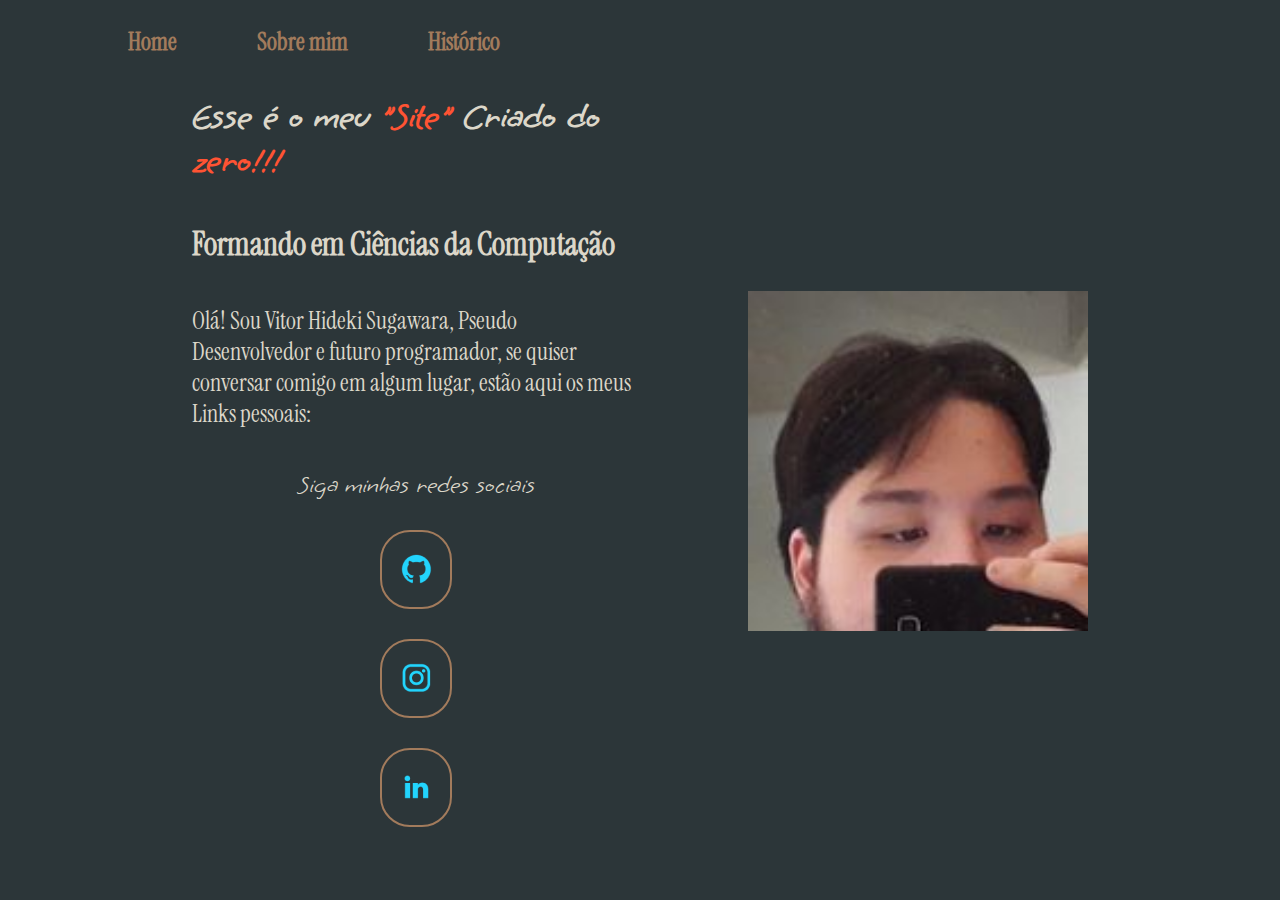
<file: index.html>
<!DOCTYPE html>
<html lang="pt-br">
    <!-- Defini a linguagem que estará usando -->
<head>
    <meta charset="UTF-8">
    <!-- é a biblioteca principal, em que faz a gente usar a maioria dos acentos existentes das línguas do mundo -->
    <meta http-equiv="X-UA-Compatible" content="IE=edge">
    <!-- É para deixar a versão mais recente do navegador -->
    <meta name="viewport" content="width=device-width, initial-scale=1.0">
    <!-- É para poder modificar a largura do site independente do dispositivo, se é celular, tablet, note ou monitor de um PC -->
    <title>Portifólio</title>
    <link rel="stylesheet" href="./css_style/style.css">
</head>
<body>
    <header class="cabecalho">
        <nav class="cabecalho_menu"> 
            <a class="cabecalho_menu_link" href="index.html">Home</a>
            <a class="cabecalho_menu_link"href="about.html"> Sobre mim  </a>
            <a class="cabecalho_menu_link"href="historico.html"> Histórico </a>
        </nav>    
    </header>
    <main class="apresentação"> 
        <section class="apresentação__conteudo">
         <h1 class="apresentação__conteudo__titulo"> Esse é o meu  <strong class="destaque"> "Site" </strong> Criado do <strong class="destaque">zero!!!</strong></h1>
         <h1>Formando em Ciências da Computação</h1>
         <p class="apresentação__conteudo__texto">Olá! Sou Vitor Hideki Sugawara, Pseudo Desenvolvedor e futuro programador, se quiser conversar comigo em algum lugar, estão aqui os meus Links pessoais: </p>
                <div class="apresentação__links">
                    <h2 class="apresentacao_links_subtitulo">Siga minhas redes sociais</h2>
                    <a class="apresentação__links__link" href="https://github.com/VHSug">
                        <img src="./assets/github.png">
                        </a>
                        <a class="apresentação__links__link" href="https://www.instagram.com/ikedih.o/">
                            <img src="./assets/instagram.png">
                            </a>
                            <a class="apresentação__links__link" href="https://www.linkedin.com/in/vitor-hideki-sugawara-8b96022a0/">
                                <img src="./assets/linkedin.png">
                                </a>
                    
                   
                </div>
         </section>
         <img class="apresentacaoimg" src="./assets/eu.png" alt="Esse sou eu, Vitor Hideki Sugawara."> 
    </main>
    
</body>
</html>
</file>
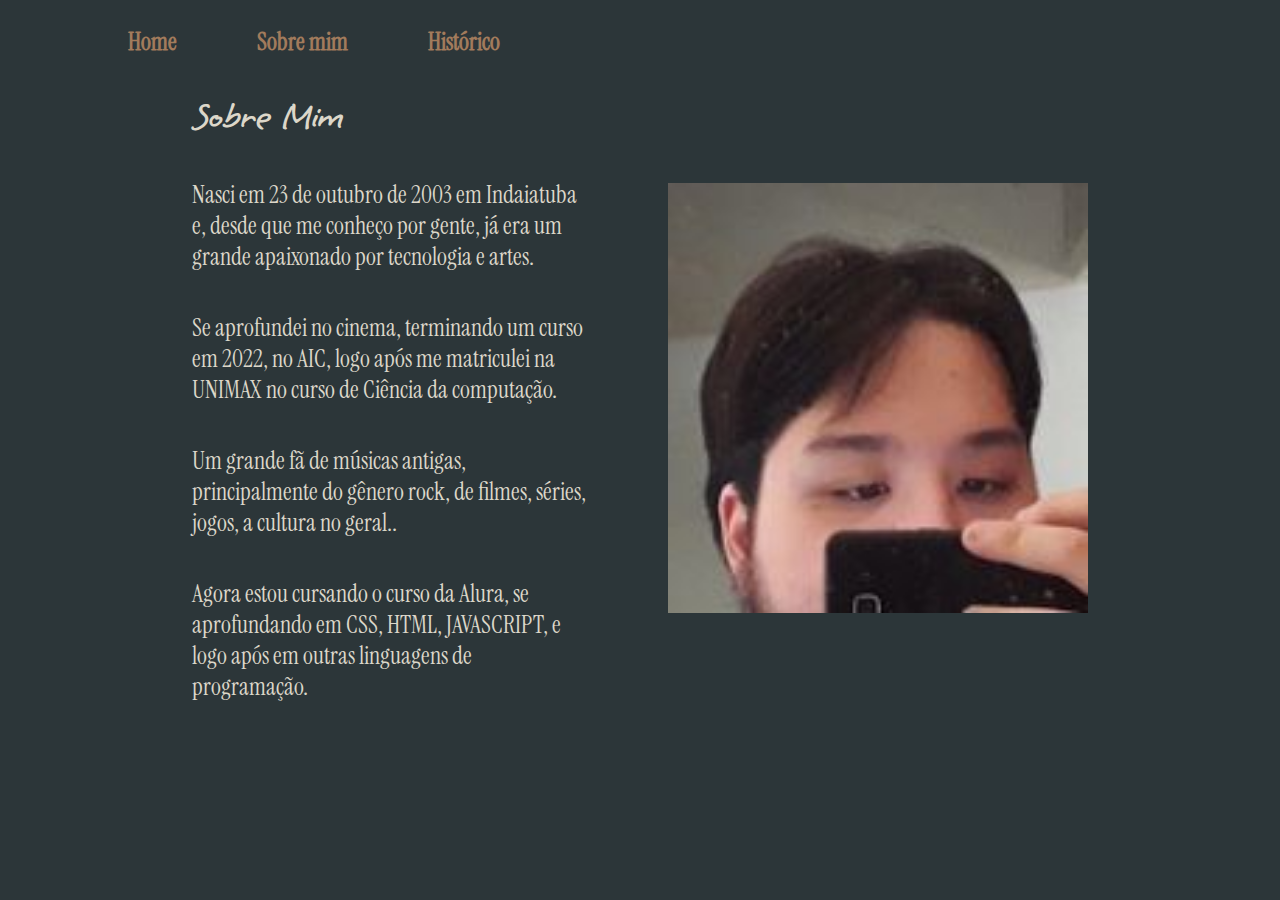
<file: about.html>
<!DOCTYPE html>
<html lang="pt-br">
<head>
<meta charset="UTF-8"> 
<meta http-equiv="X-UA-Compatible" content="IE=edge">
<meta name="viewport" content="width=device-width, initial-scale=1.0">
<title>Sobre mim</title> 
<link rel="stylesheet" href="./css_style/style.css">
</head>
<body> 
    <header class="cabecalho">
        <nav class="cabecalho_menu"> 
            <a class="cabecalho_menu_link" href="index.html">Home</a>
            <a class="cabecalho_menu_link"href="about.html"> Sobre mim  </a>
            <a class="cabecalho_menu_link"href="historico.html"> Histórico </a>
        </nav>   
    </header>
    <main class="apresentação">
        <section class="apresentação__conteudo"> 
            <h1 class="apresentação__conteudo__titulo">Sobre Mim</h1>
            <p class="apresentação__conteudo__texto">
                Nasci em 23 de outubro de 2003 em Indaiatuba e, desde que me conheço por gente, já era um grande apaixonado por tecnologia e artes.</p>
            <p class="apresentação__conteudo__texto">
                Se aprofundei no cinema, terminando um curso em 2022, no AIC, logo após me matriculei na UNIMAX no curso de Ciência da computação.</p>
                <p class=" apresentação__conteudo__texto">
                Um grande fã de músicas antigas, principalmente do gênero rock, de filmes, séries, jogos, a cultura no geral..
                </p>
            <p class="apresentação__conteudo__texto">
                Agora estou cursando o curso da Alura, se aprofundando em CSS, HTML, JAVASCRIPT, e logo após em outras linguagens de programação.
            </p>
        </section>
        <img src="./assets/eu.png" width="420" height="430" alt="Hideki">     
    </main>

</body>
</html>
</file>
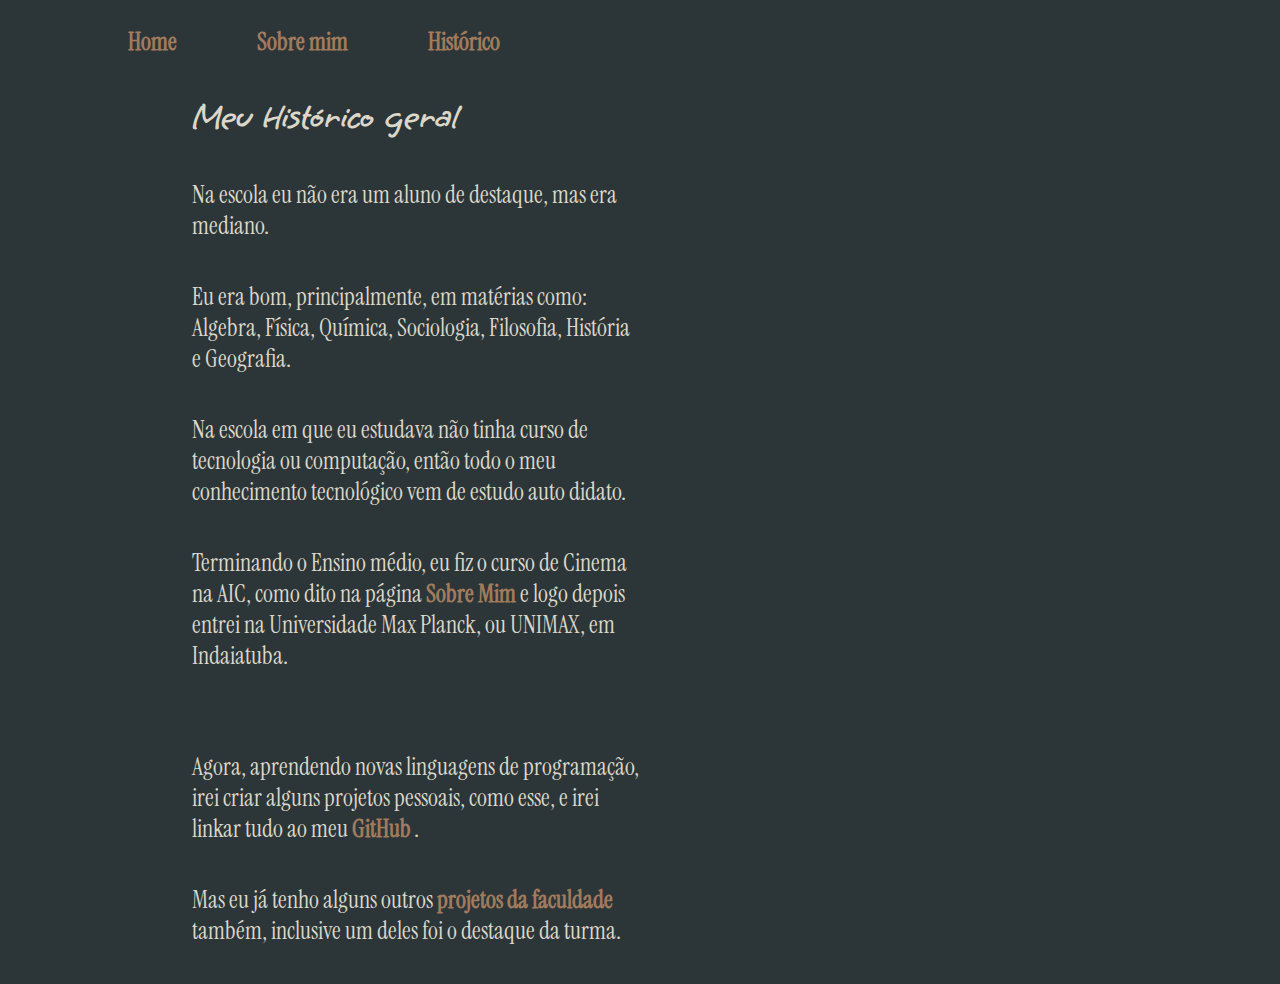
<file: historico.html>
<!DOCTYPE html>
<html lang="pt-br">
<head>
<meta charset="UTF-8"> 
<meta http-equiv="X-UA-Compatible" content="IE=edge">
<meta name="viewport" content="width=device-width, initial-scale=1.0">
<title>Sobre mim</title> 
<link rel="stylesheet" href="./css_style/style.css">
</head>
<body> 
    <header class="cabecalho">
        <nav class="cabecalho_menu"> 
            <a class="cabecalho_menu_link" href="index.html">Home</a>
            <a class="cabecalho_menu_link" href="about.html"> Sobre mim  </a>
            <a class="cabecalho_menu_link" href="historico.html"> Histórico </a>
        </nav>  
    </header>
    <main class="apresentação">
        <section class="apresentação__conteudo"> 
            <h1 class="apresentação__conteudo__titulo">
                Meu Histórico geral
            </h1>
            <p class="apresentação__conteudo__texto"> Na escola eu não era um aluno de destaque, mas era mediano. </p>
            <p class="apresentação__conteudo__texto"> Eu era bom, principalmente, em matérias como: Algebra, Física, Química, Sociologia, Filosofia, História e Geografia.</p>
            <p class="apresentação__conteudo__texto"> Na escola em que eu estudava não tinha curso de tecnologia ou computação, então todo o meu conhecimento tecnológico vem de estudo auto didato.</p>
            <p class="apresentação__conteudo__texto"> Terminando o Ensino médio, eu fiz o curso de Cinema na AIC, como dito na página <a class="cabecalho_menu_link" href="about.html"> Sobre Mim </a> e logo depois entrei na Universidade Max Planck, ou UNIMAX, em Indaiatuba.</p>
            <p class="apresentação__conteudo__texto"> </p>
            <p class="apresentação__conteudo__texto"> Agora, aprendendo novas linguagens de programação, irei criar alguns projetos pessoais, como esse, e irei linkar tudo ao meu <a class="cabecalho_menu_link" href="https://github.com/VHSug">GitHub</a> .</p>
            <p class="apresentação__conteudo__texto"> Mas eu já tenho alguns outros <a class="cabecalho_menu_link" href="projetosfac.html"> projetos da faculdade</a> também, inclusive um deles foi o destaque da turma.</p>
    </main>
</body>
</html>
</file>
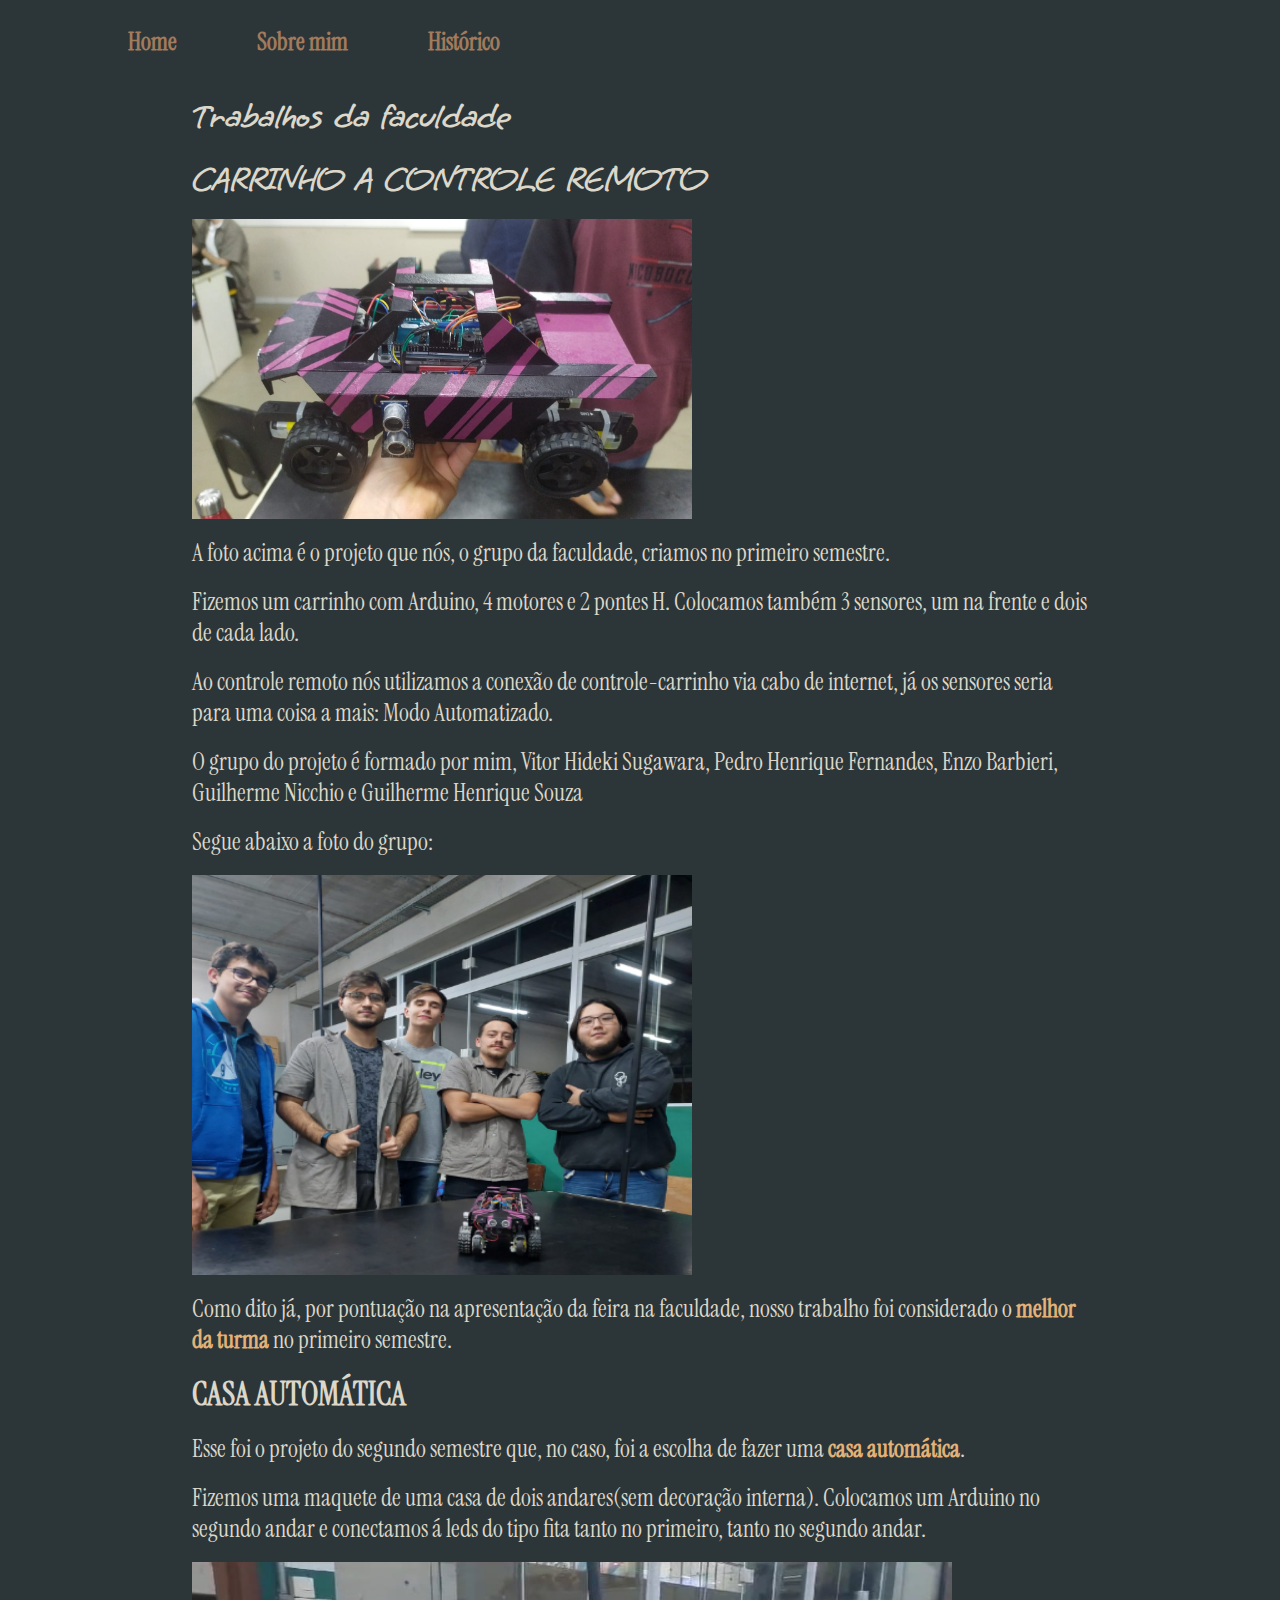
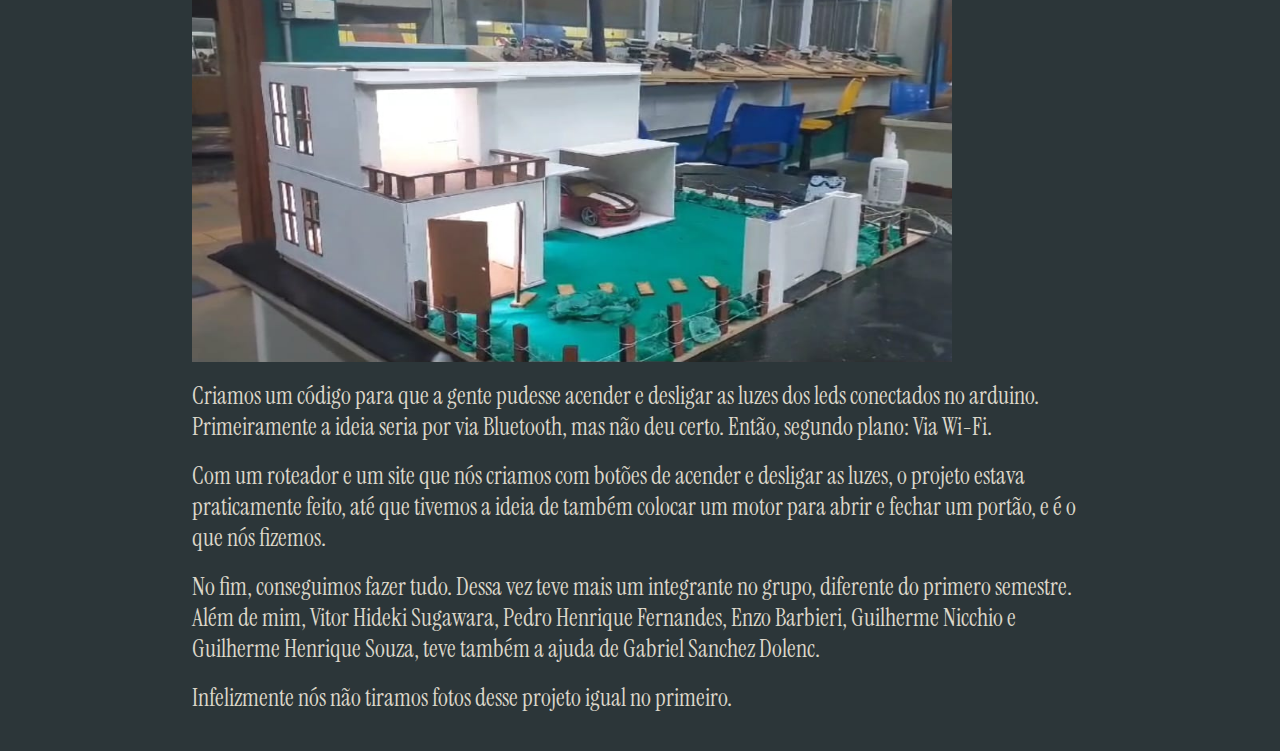
<file: projetosfac.html>
<!DOCTYPE html>
<html lang="pt-br">
<head>
<meta charset="UTF-8"> 
<meta http-equiv="X-UA-Compatible" content="IE=edge">
<meta name="viewport" content="width=device-width, initial-scale=1.0">
<title>Sobre mim</title> 
<link rel="stylesheet" href="./css_style/style.css">
</head>
<body> 
    <header class="cabecalho">
        <nav class="cabecalho_menu"> 
            <a class="cabecalho_menu_link" href="index.html">Home</a>
            <a class="cabecalho_menu_link" href="about.html"> Sobre mim  </a>
            <a class="cabecalho_menu_link" href="historico.html"> Histórico </a>
        </nav>  
    </header>
    <main>  
        <main class="apresentação">
            <section class="apresentação_conteudo2"> 
                <h1 class="apresentação__conteudo__titulo"> Trabalhos da faculdade </h1>
                <h1 class="apresentação__conteudo__titulo"> CARRINHO A CONTROLE REMOTO </h1>
                <img src="./assets/carrinho.png" width="500" height="300" alt="Foto do projeto primeiro semestre">  
                <p class="apresentação__conteudo__texto"> A foto acima é o projeto que nós, o grupo da faculdade, criamos no primeiro semestre.</p>
                <p class="apresentação__conteudo__texto"> Fizemos um carrinho com Arduino, 4 motores e 2 pontes H. Colocamos também 3 sensores, um na frente e dois de cada lado.</p>
                <p class="apresentação__conteudo__texto"> Ao controle remoto nós utilizamos a conexão de controle-carrinho via cabo de internet, já os sensores seria para uma coisa a mais: Modo Automatizado.</p>
                <p class="apresentação__conteudo__texto"> O grupo do projeto é formado por mim, Vitor Hideki Sugawara, Pedro Henrique Fernandes, Enzo Barbieri, Guilherme Nicchio e Guilherme Henrique Souza</p>
                <p class="apresentação__conteudo__texto"> Segue abaixo a foto do grupo:</p>
                <img src="./assets/Grupo.png" width="500" height="400" alt="Foto do grupo do projeto primeiro semestre">
                <p class="apresentação__conteudo__texto">Como dito já, por pontuação na apresentação da feira na faculdade, nosso trabalho foi considerado o <strong class="titulo-destaque2">melhor da turma</strong> no primeiro semestre.</p>
                <h1 class="apresentação__conteudo__título"> CASA AUTOMÁTICA</h1>
                <p class="apresentação__conteudo__texto"> Esse foi o projeto do segundo semestre que, no caso, foi a escolha de fazer uma <strong class="titulo-destaque2">casa automática</strong>.</p>
                <p class="apresentação__conteudo__texto"> Fizemos uma maquete de uma casa de dois andares(sem decoração interna). Colocamos um Arduino no segundo andar e conectamos á leds do tipo fita tanto no primeiro, tanto no segundo andar.</p>
                <img src="./assets/casa.png" width="760" height="400" alt="Da maquete do segundo semestre com as luzes internas acesas">
                <p class="apresentação__conteudo__texto"> Criamos um código para que a gente pudesse acender e desligar as luzes dos leds conectados no arduino. Primeiramente a ideia seria por via Bluetooth, mas não deu certo. Então, segundo plano: Via Wi-Fi.</p>
                <p class="apresentação__conteudo__texto"> Com um roteador e um site que nós criamos com botões de acender e desligar as luzes, o projeto estava praticamente feito, até que tivemos a ideia de também colocar um motor para abrir e fechar um portão, e é o que nós fizemos.</p>
                <p class="apresentação__conteudo__texto"> No fim, conseguimos fazer tudo. Dessa vez teve mais um integrante no grupo, diferente do primero semestre. Além de mim, Vitor Hideki Sugawara, Pedro Henrique Fernandes, Enzo Barbieri, Guilherme Nicchio e Guilherme Henrique Souza, teve também a ajuda de Gabriel Sanchez Dolenc.</p>
                <p class="apresentação__conteudo__texto"> Infelizmente nós não tiramos fotos desse projeto igual no primeiro.</p>
                </section>    
    </main>
</body>
</html>
</file>
<file: css_style/style.css>
@import url('https://fonts.googleapis.com/css2?family=Grape+Nuts&family=Instrument+Serif&family=Oswald:wght@600&display=swap');*{
    margin: 0;
    padding: 0;
}

:root {
    --cor-principal: #2C3639;
    --cor-secundaria: #DCD7C9;
    --cor-terciaria: #A27B5C;
    --cor-hover: #3F4E4F;
    --cor-destaque: #ff5333;
    --fonte-principal: 'Grape Nuts', cursive;
    --fonte-secundaria: 'Instrument Serif', serif;
}

*{
    margin: 0;
    padding: 0;
}

.destaque{
    color: var(--cor-destaque)
}

body {
    /* height: 100vh; */
    box-sizing: border-box;
    background-color: var(--cor-principal);
    color: var(--cor-secundaria);
}

.cabecalho{
    padding: 2% 0% 0% 10%;
}

.cabecalho_menu{
    display: flex;
    gap: 80px;
}


.cabecalho_menu_link{
    font-family: var(--fonte-secundaria);
    font-size: 24px;
    font-weight: 600;
    color: var(--cor-terciaria);
    text-decoration: none;
}


.apresentação{
    padding: 3% 15%;
    display: flex;
    align-items: center;
    justify-content: space-between;
    gap: 82px;
}

.apresentação__conteudo{
 width: 50%;
 font-family: var(--fonte-secundaria);
 display: flex;
 flex-direction: column;
 gap:40px;
}

.apresentação_conteudo2{
    font-family: var(--fonte-secundaria);
    display: flex;
    flex-direction: column;
    gap:18px;
}

.apresentação__conteudo__titulo{
    font-size: 2.25rem;
    font-family: var(--fonte-principal);
}

.titulo-destaque{
    color: rgb(64, 59, 107) ;
}

.titulo-destaque2{
    color: rgb(228, 177, 119)
}

.apresentação__conteudo__texto{
    font-size: 1.5rem;
    font-family: var(--fonte-secundaria);
}

.apresentação__links{
    display: flex;
    flex-direction: column;
    align-items: center;
    justify-content: space-between;
    gap: 30px;
}

.apresentacao_links_subtitulo{
    font-family: var(--fonte-principal);
    font-weight: 300;
    font-size: 1.5625rem;
}

.apresentação__links__link{
    /* background-color: rgb(0, 164, 240); */
    display: flex;
    justify-content: center;
    border: 2px solid var(--cor-terciaria);
    width: 15%;
    text-align: center;
    border-radius: 30px;
    font-size: 1.5rem;
    padding: 21.5px 0;
    text-decoration: none;
    color: rgb(233, 74, 225);
    font-family:var(--fonte-principal);
    font-weight: 900;

}

.apresentação__links__link:hover{
    background-color: var(--cor-hover)}

    
.apresentacaoimg{
    width: 38%;
}

@media (max-width: 1200px){
    .cabecalho{
        padding: 10%;
    }

    .cabecalho_menu{
        justify-content: center;
    }

    .apresentacaoimg{
        flex-direction: column-reverse;
    }

    .apresentação__links__link{
        padding: 20%
    }

    .apresentação__conteudo{
        width: auto;
    }

    .apresentaçao {
        flex-direction: column-reverse;
        padding: 5%;
    }
}
</file>
